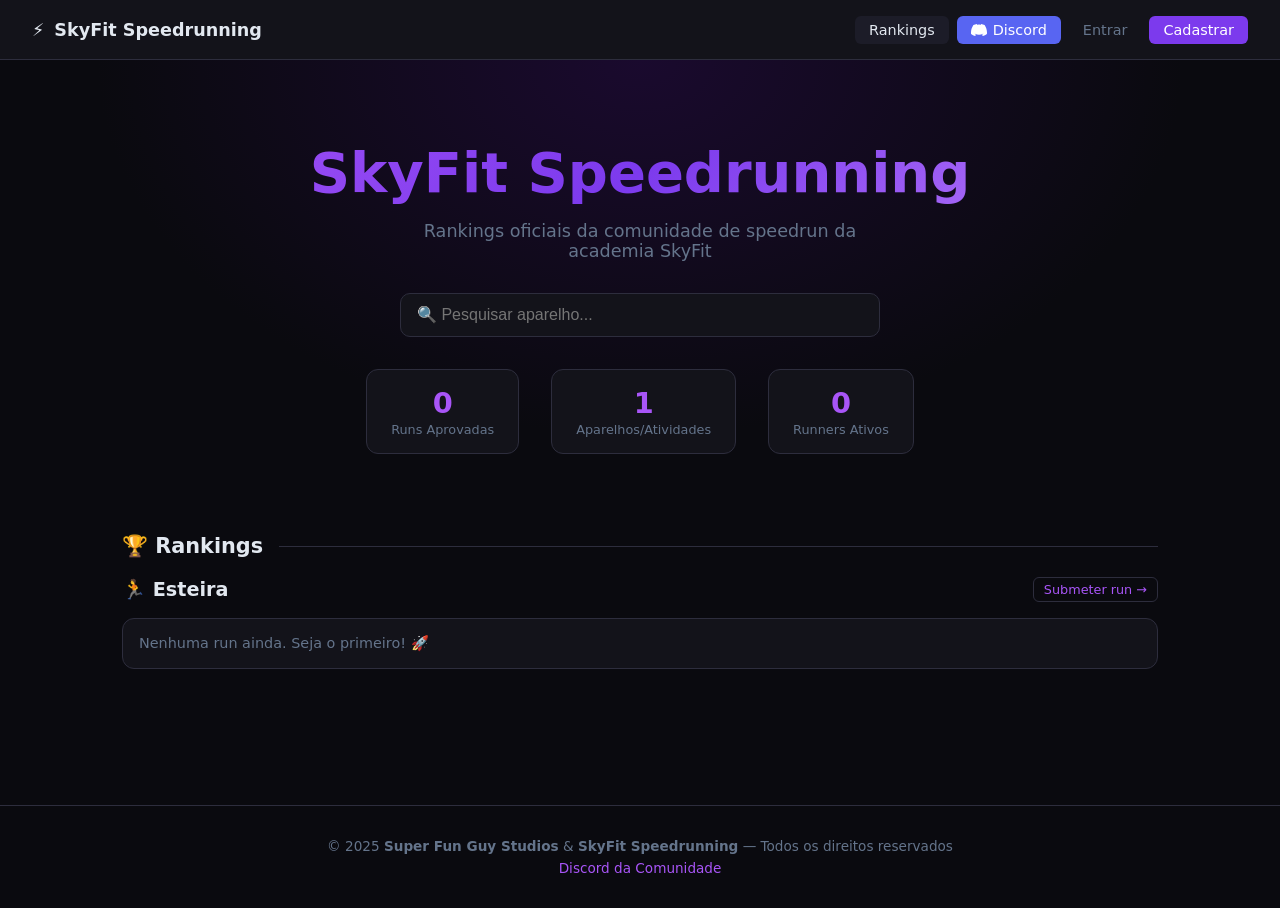
<file: index.html>
<!DOCTYPE html>
<html lang="pt-BR">
<head>
  <meta charset="UTF-8">
  <meta name="viewport" content="width=device-width, initial-scale=1.0">
  <title>SkyFit Speedrunning</title>
  <link rel="stylesheet" href="styles.css">
  <style>
    .ranking-section { margin-bottom: 2.5rem; }
    .ranking-section-header {
      display: flex; align-items: center; justify-content: space-between;
      margin-bottom: 1rem; flex-wrap: wrap; gap: 0.5rem;
    }
    .ranking-section-title { font-size: 1.2rem; font-weight: 700; display: flex; align-items: center; gap: 8px; }
    .btn-ver-mais {
      font-size: 0.8rem; color: var(--accent2); text-decoration: none;
      border: 1px solid var(--border); border-radius: 6px; padding: 4px 10px; transition: background 0.2s;
    }
    .btn-ver-mais:hover { background: var(--surface2); }

    /* Botão criar ranking */
    .btn-criar {
      display: inline-flex; align-items: center; gap: 6px;
      background: var(--accent); color: #fff; border: none; border-radius: 8px;
      padding: 0.6rem 1.2rem; font-size: 0.9rem; font-weight: 600; cursor: pointer;
      transition: opacity 0.2s; text-decoration: none;
    }
    .btn-criar:hover { opacity: 0.85; }

    /* Modal */
    .modal-overlay {
      display: none; position: fixed; inset: 0;
      background: rgba(0,0,0,0.7); z-index: 500; align-items: center; justify-content: center;
    }
    .modal-overlay.open { display: flex; }
    .modal {
      background: var(--surface); border: 1px solid var(--border); border-radius: 16px;
      padding: 1.8rem; width: 100%; max-width: 460px; margin: 1rem;
    }
    .modal h2 { font-size: 1.2rem; margin-bottom: 0.3rem; }
    .modal p { color: var(--muted); font-size: 0.85rem; margin-bottom: 1.2rem; }
    .modal label { display: block; font-size: 0.82rem; color: var(--muted); margin-bottom: 4px; margin-top: 0.8rem; }
    .modal input, .modal textarea {
      width: 100%; background: var(--surface2); border: 1px solid var(--border);
      border-radius: 8px; padding: 0.6rem 0.9rem; color: var(--text); font-size: 0.9rem;
      outline: none; font-family: inherit; transition: border-color 0.2s;
    }
    .modal input:focus, .modal textarea:focus { border-color: var(--accent); }
    .modal-actions { display: flex; gap: 0.6rem; margin-top: 1.2rem; justify-content: flex-end; }
    .btn-cancelar {
      background: none; border: 1px solid var(--border); color: var(--muted);
      border-radius: 8px; padding: 0.6rem 1rem; cursor: pointer; font-size: 0.9rem;
    }
    .msg-modal { font-size: 0.85rem; margin-top: 0.8rem; padding: 0.5rem 0.8rem; border-radius: 8px; display: none; }
    .msg-modal.ok { background: #14532d; color: #4ade80; border: 1px solid #166534; display: block; }
    .msg-modal.erro { background: #2d1515; color: #f87171; border: 1px solid #7f1d1d; display: block; }

    .empty-lb { color: var(--muted); font-size: 0.9rem; padding: 1rem; background: var(--surface); border: 1px solid var(--border); border-radius: 12px; }
  </style>
</head>
<body>

<nav>
  <a href="index.html" class="nav-logo"><span>⚡</span><span>SkyFit Speedrunning</span></a>
  <div class="nav-links">
    <a href="index.html" class="active">Rankings</a>
    <a href="https://discord.gg/DfZY2ct8Tx" target="_blank" class="discord-btn">
      <svg width="16" height="16" viewBox="0 0 24 24" fill="currentColor">
        <path d="M20.317 4.37a19.791 19.791 0 0 0-4.885-1.515.074.074 0 0 0-.079.037c-.21.375-.444.864-.608 1.25a18.27 18.27 0 0 0-5.487 0 12.64 12.64 0 0 0-.617-1.25.077.077 0 0 0-.079-.037A19.736 19.736 0 0 0 3.677 4.37a.07.07 0 0 0-.032.027C.533 9.046-.32 13.58.099 18.057c.002.022.015.043.033.055a19.9 19.9 0 0 0 5.993 3.03.078.078 0 0 0 .084-.028 14.09 14.09 0 0 0 1.226-1.994.076.076 0 0 0-.041-.106 13.107 13.107 0 0 1-1.872-.892.077.077 0 0 1-.008-.128 10.2 10.2 0 0 0 .372-.292.074.074 0 0 1 .077-.01c3.928 1.793 8.18 1.793 12.062 0a.074.074 0 0 1 .078.01c.12.098.246.198.373.292a.077.077 0 0 1-.006.127 12.299 12.299 0 0 1-1.873.892.077.077 0 0 0-.041.107c.36.698.772 1.362 1.225 1.993a.076.076 0 0 0 .084.028 19.839 19.839 0 0 0 6.002-3.03.077.077 0 0 0 .032-.054c.5-5.177-.838-9.674-3.549-13.66a.061.061 0 0 0-.031-.03z"/>
      </svg>
      Discord
    </a>
    <div id="nav-auth" style="display:flex;gap:0.5rem;align-items:center"></div>
  </div>
</nav>

<div class="hero">
  <h1>SkyFit Speedrunning</h1>
  <p>Rankings oficiais da comunidade de speedrun da academia SkyFit</p>
  <div style="max-width:480px;margin:0 auto 2rem;position:relative">
    <input id="pesquisa" type="text" placeholder="🔍 Pesquisar aparelho..." oninput="pesquisar(this.value)"
      style="width:100%;background:var(--surface);border:1px solid var(--border);border-radius:10px;padding:0.75rem 1rem;color:var(--text);font-size:1rem;outline:none;transition:border-color 0.2s"
      onfocus="this.style.borderColor='var(--accent)'" onblur="this.style.borderColor='var(--border)'">
    <div id="pesquisa-resultados" style="display:none;position:absolute;top:calc(100% + 6px);left:0;right:0;background:var(--surface);border:1px solid var(--border);border-radius:10px;overflow:hidden;z-index:200"></div>
  </div>
  <div class="hero-stats">
    <div class="stat-box">
      <div class="num" id="total-runs">—</div>
      <div class="label">Runs Aprovadas</div>
    </div>
    <div class="stat-box">
      <div class="num" id="total-aparelhos">—</div>
      <div class="label">Aparelhos/Atividades</div>
    </div>
    <div class="stat-box">
      <div class="num" id="total-runners">—</div>
      <div class="label">Runners Ativos</div>
    </div>
  </div>
</div>

<main>
  <div class="section-title">🏆 Rankings</div>
  <div id="rankings-container"></div>
</main>



<footer>
  <p>© 2025 <strong>Super Fun Guy Studios</strong> & <strong>SkyFit Speedrunning</strong> — Todos os direitos reservados</p>
  <p style="margin-top:6px"><a href="https://discord.gg/DfZY2ct8Tx" target="_blank">Discord da Comunidade</a></p>
</footer>

<script src="auth.js"></script>
<script src="script.js"></script>
<script>
  renderNav();

  function todosAparelhos() { return aparelhos; }

  function pesquisar(q) {
    const res = document.getElementById("pesquisa-resultados");
    if (!q.trim()) { res.style.display = "none"; return; }
    const filtrados = todosAparelhos().filter(a =>
      a.nome.toLowerCase().includes(q.toLowerCase()) ||
      a.categorias.some(c => c.toLowerCase().includes(q.toLowerCase()))
    );
    if (!filtrados.length) {
      res.innerHTML = `<div style="padding:0.8rem 1rem;color:var(--muted);font-size:0.9rem">Nenhum resultado.</div>`;
    } else {
      res.innerHTML = filtrados.map(a => `
        <a href="aparelhos/${a.id}.html" style="display:flex;align-items:center;gap:10px;padding:0.75rem 1rem;color:var(--text);text-decoration:none;border-bottom:1px solid var(--border)"
          onmouseover="this.style.background='var(--surface2)'" onmouseout="this.style.background=''">
          <span style="font-size:1.4rem">${a.icon}</span>
          <div>
            <div style="font-weight:600;font-size:0.95rem">${a.nome}</div>
            <div style="font-size:0.75rem;color:var(--muted)">${a.categorias.join(" · ")}</div>
          </div>
        </a>
      `).join("");
    }
    res.style.display = "block";
  }

  document.addEventListener("click", e => {
    if (!e.target.closest("#pesquisa") && !e.target.closest("#pesquisa-resultados"))
      document.getElementById("pesquisa-resultados").style.display = "none";
  });

  function renderRankings() {
    const todos = todosAparelhos();
    const container = document.getElementById("rankings-container");
    if (!todos.length) {
      container.innerHTML = `<p style="color:var(--muted)">Nenhum ranking disponível ainda.</p>`;
      return;
    }
    container.innerHTML = todos.map(a => {
      const runs = getRankingAparelho(a.id);
      const top3 = runs.slice(0, 3);
      const verMais = runs.length > 3
        ? `<a href="aparelhos/${a.id}.html" class="btn-ver-mais">Ver todos (${runs.length})</a>` : "";
      return `
        <div class="ranking-section">
          <div class="ranking-section-header">
            <div class="ranking-section-title">${a.icon} ${a.nome}</div>
            <div style="display:flex;gap:0.5rem;align-items:center">
              ${verMais}
              <a href="aparelhos/${a.id}.html" class="btn-ver-mais">Submeter run →</a>
            </div>
          </div>
          ${buildLeaderboard(top3)}
        </div>
      `;
    }).join("");

    const todasRuns = todos.flatMap(a => getRankingAparelho(a.id));
    const runners = new Set(todasRuns.map(r => r.runner));
    document.getElementById("total-runs").textContent = todasRuns.length;
    document.getElementById("total-aparelhos").textContent = todos.length;
    document.getElementById("total-runners").textContent = runners.size;
  }

  renderRankings();
</script>
</body>
</html>
</file>
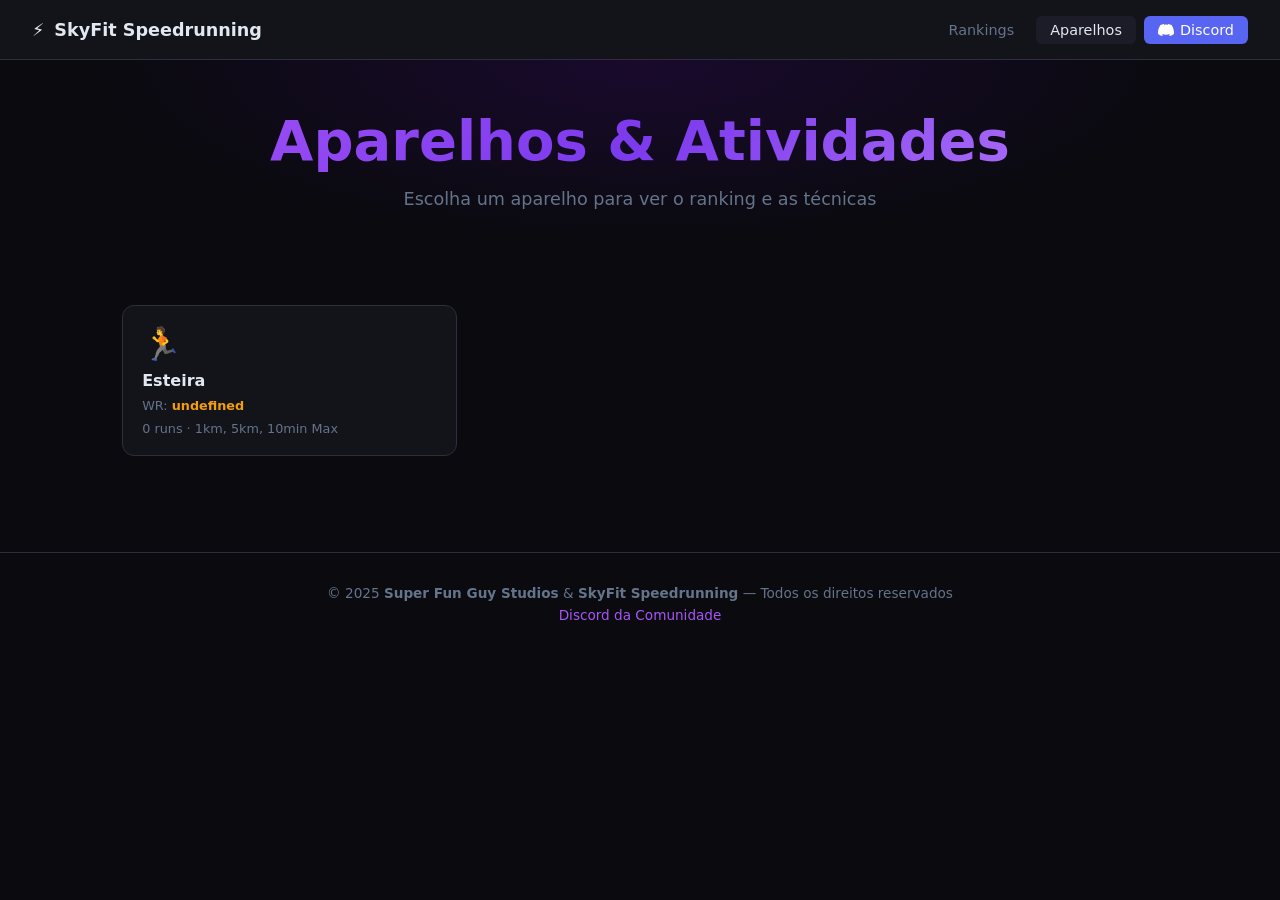
<file: aparelhos.html>
<!DOCTYPE html>
<html lang="pt-BR">
<head>
  <meta charset="UTF-8">
  <meta name="viewport" content="width=device-width, initial-scale=1.0">
  <title>Aparelhos — SkyFit Speedrunning</title>
  <link rel="stylesheet" href="styles.css">
</head>
<body>

<nav>
  <a href="index.html" class="nav-logo">
    <span>⚡</span>
    <span>SkyFit Speedrunning</span>
  </a>
  <div class="nav-links">
    <a href="index.html">Rankings</a>
    <a href="aparelhos.html" class="active">Aparelhos</a>
    <a href="https://discord.gg/DfZY2ct8Tx" target="_blank" class="discord-btn">
      <svg width="16" height="16" viewBox="0 0 24 24" fill="currentColor">
        <path d="M20.317 4.37a19.791 19.791 0 0 0-4.885-1.515.074.074 0 0 0-.079.037c-.21.375-.444.864-.608 1.25a18.27 18.27 0 0 0-5.487 0 12.64 12.64 0 0 0-.617-1.25.077.077 0 0 0-.079-.037A19.736 19.736 0 0 0 3.677 4.37a.07.07 0 0 0-.032.027C.533 9.046-.32 13.58.099 18.057c.002.022.015.043.033.055a19.9 19.9 0 0 0 5.993 3.03.078.078 0 0 0 .084-.028 14.09 14.09 0 0 0 1.226-1.994.076.076 0 0 0-.041-.106 13.107 13.107 0 0 1-1.872-.892.077.077 0 0 1-.008-.128 10.2 10.2 0 0 0 .372-.292.074.074 0 0 1 .077-.01c3.928 1.793 8.18 1.793 12.062 0a.074.074 0 0 1 .078.01c.12.098.246.198.373.292a.077.077 0 0 1-.006.127 12.299 12.299 0 0 1-1.873.892.077.077 0 0 0-.041.107c.36.698.772 1.362 1.225 1.993a.076.076 0 0 0 .084.028 19.839 19.839 0 0 0 6.002-3.03.077.077 0 0 0 .032-.054c.5-5.177-.838-9.674-3.549-13.66a.061.061 0 0 0-.031-.03z"/>
      </svg>
      Discord
    </a>
  </div>
</nav>

<div class="hero" style="padding: 3rem 2rem 2rem">
  <h1>Aparelhos & Atividades</h1>
  <p>Escolha um aparelho para ver o ranking e as técnicas</p>
</div>

<main>
  <div class="aparelhos-grid" id="aparelhos-grid" style="grid-template-columns: repeat(auto-fill, minmax(260px, 1fr))"></div>
</main>

<footer>
  <p>© 2025 <strong>Super Fun Guy Studios</strong> & <strong>SkyFit Speedrunning</strong> — Todos os direitos reservados</p>
  <p style="margin-top:6px"><a href="https://discord.gg/DfZY2ct8Tx" target="_blank">Discord da Comunidade</a></p>
</footer>

<script src="script.js"></script>
<script>
  const grid = document.getElementById("aparelhos-grid");
  aparelhos.forEach(a => {
    const runs = rankings[a.id] || [];
    grid.innerHTML += `
      <a href="aparelhos/${a.id}.html" class="aparelho-card">
        <span class="aparelho-icon">${a.icon}</span>
        <span class="aparelho-name">${a.nome}</span>
        <span class="aparelho-wr">WR: <span>${a.wr}</span></span>
        <span style="font-size:0.8rem;color:var(--muted)">${runs.length} runs · ${a.categorias.join(", ")}</span>
      </a>
    `;
  });
</script>
</body>
</html>
</file>
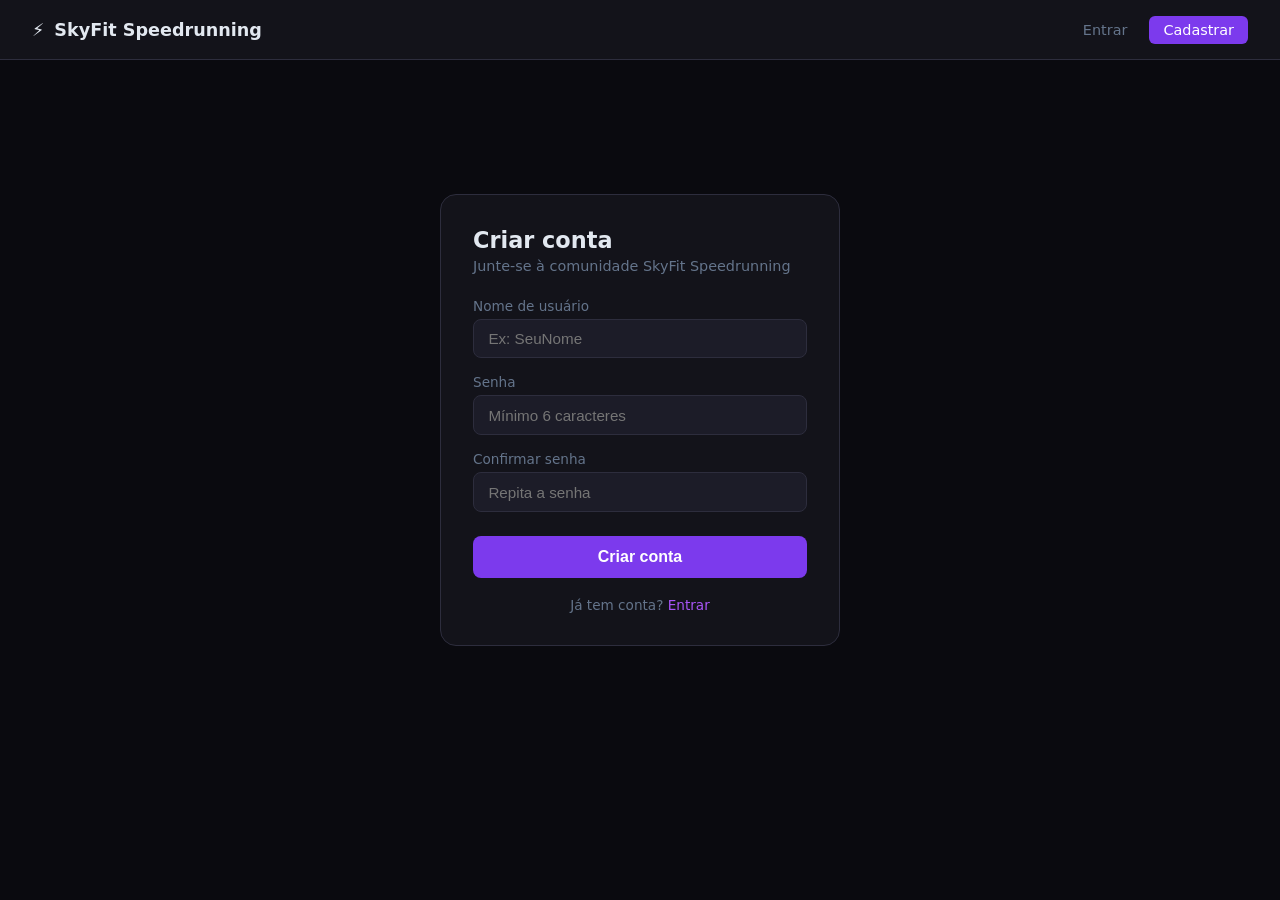
<file: cadastro.html>
<!DOCTYPE html>
<html lang="pt-BR">
<head>
  <meta charset="UTF-8">
  <meta name="viewport" content="width=device-width, initial-scale=1.0">
  <title>Cadastro — SkyFit Speedrunning</title>
  <link rel="stylesheet" href="styles.css">
  <style>
    .auth-wrap { min-height: 80vh; display: flex; align-items: center; justify-content: center; padding: 2rem; }
    .auth-box { background: var(--surface); border: 1px solid var(--border); border-radius: 16px; padding: 2rem; width: 100%; max-width: 400px; }
    .auth-box h2 { font-size: 1.4rem; margin-bottom: 0.3rem; }
    .auth-box p { color: var(--muted); font-size: 0.9rem; margin-bottom: 1.5rem; }
    .field { margin-bottom: 1rem; }
    .field label { display: block; font-size: 0.85rem; color: var(--muted); margin-bottom: 5px; }
    .field input {
      width: 100%; background: var(--surface2); border: 1px solid var(--border);
      border-radius: 8px; padding: 0.65rem 0.9rem; color: var(--text); font-size: 0.95rem;
      outline: none; transition: border-color 0.2s;
    }
    .field input:focus { border-color: var(--accent); }
    .btn-primary {
      width: 100%; background: var(--accent); color: #fff; border: none;
      border-radius: 8px; padding: 0.75rem; font-size: 1rem; font-weight: 600;
      cursor: pointer; transition: opacity 0.2s; margin-top: 0.5rem;
    }
    .btn-primary:hover { opacity: 0.85; }
    .msg { font-size: 0.85rem; margin-top: 0.8rem; padding: 0.6rem 0.9rem; border-radius: 8px; display: none; }
    .msg.erro { background: #2d1515; color: #f87171; border: 1px solid #7f1d1d; display: block; }
    .auth-footer { text-align: center; margin-top: 1.2rem; font-size: 0.85rem; color: var(--muted); }
    .auth-footer a { color: var(--accent2); text-decoration: none; }
  </style>
</head>
<body>
<nav>
  <a href="index.html" class="nav-logo"><span>⚡</span><span>SkyFit Speedrunning</span></a>
  <div class="nav-links" id="nav-auth"></div>
</nav>

<div class="auth-wrap">
  <div class="auth-box">
    <h2>Criar conta</h2>
    <p>Junte-se à comunidade SkyFit Speedrunning</p>
    <div class="field">
      <label>Nome de usuário</label>
      <input type="text" id="username" placeholder="Ex: SeuNome" maxlength="30" autocomplete="off">
    </div>
    <div class="field">
      <label>Senha</label>
      <input type="password" id="senha" placeholder="Mínimo 6 caracteres">
    </div>
    <div class="field">
      <label>Confirmar senha</label>
      <input type="password" id="senha2" placeholder="Repita a senha">
    </div>
    <button class="btn-primary" onclick="fazerCadastro()">Criar conta</button>
    <div class="msg" id="msg"></div>
    <div class="auth-footer">Já tem conta? <a href="login.html">Entrar</a></div>
  </div>
</div>

<script src="auth.js"></script>
<script>
  if (getSessao()) location.href = "index.html";
  renderNav();

  function fazerCadastro() {
    const username = document.getElementById("username").value.trim();
    const senha = document.getElementById("senha").value;
    const senha2 = document.getElementById("senha2").value;
    const msg = document.getElementById("msg");

    if (senha !== senha2) {
      msg.textContent = "As senhas não coincidem.";
      msg.className = "msg erro";
      return;
    }

    const res = cadastrar(username, senha);
    if (!res.ok) {
      msg.textContent = res.msg;
      msg.className = "msg erro";
    } else {
      location.href = "index.html";
    }
  }

  document.addEventListener("keydown", e => { if (e.key === "Enter") fazerCadastro(); });
</script>
</body>
</html>
</file>
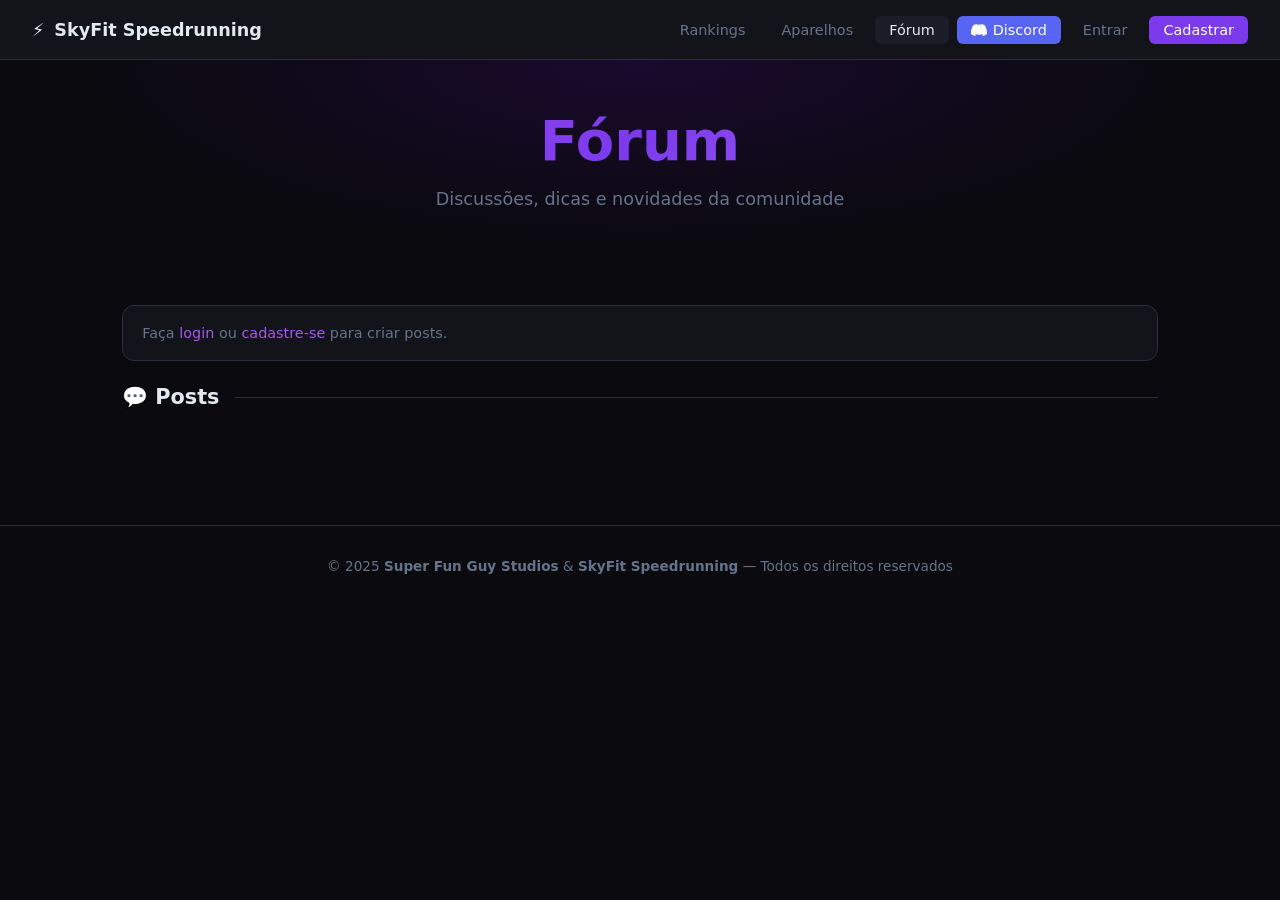
<file: forum.html>
<!DOCTYPE html>
<html lang="pt-BR">
<head>
  <meta charset="UTF-8">
  <meta name="viewport" content="width=device-width, initial-scale=1.0">
  <title>Fórum — SkyFit Speedrunning</title>
  <link rel="stylesheet" href="styles.css">
  <style>
    .forum-form { background: var(--surface); border: 1px solid var(--border); border-radius: 12px; padding: 1.2rem; margin-bottom: 1.5rem; }
    .forum-form h3 { margin-bottom: 1rem; font-size: 1rem; }
    .forum-form input, .forum-form textarea {
      width: 100%; background: var(--surface2); border: 1px solid var(--border);
      border-radius: 8px; padding: 0.65rem 0.9rem; color: var(--text); font-size: 0.9rem;
      outline: none; margin-bottom: 0.7rem; font-family: inherit; resize: vertical;
      transition: border-color 0.2s;
    }
    .forum-form input:focus, .forum-form textarea:focus { border-color: var(--accent); }
    .btn-post {
      background: var(--accent); color: #fff; border: none; border-radius: 8px;
      padding: 0.6rem 1.2rem; font-size: 0.9rem; font-weight: 600; cursor: pointer;
      transition: opacity 0.2s;
    }
    .btn-post:hover { opacity: 0.85; }
    .msg-inline { font-size: 0.85rem; margin-left: 0.8rem; color: #f87171; }

    .post-card { background: var(--surface); border: 1px solid var(--border); border-radius: 12px; padding: 1.2rem; margin-bottom: 1rem; }
    .post-header { display: flex; justify-content: space-between; align-items: flex-start; margin-bottom: 0.6rem; }
    .post-titulo { font-weight: 600; font-size: 1rem; }
    .post-meta { font-size: 0.8rem; color: var(--muted); margin-top: 2px; }
    .post-conteudo { color: var(--muted); font-size: 0.9rem; line-height: 1.6; white-space: pre-wrap; }
    .btn-delete {
      background: none; border: 1px solid #7f1d1d; color: #f87171; border-radius: 6px;
      padding: 4px 10px; font-size: 0.8rem; cursor: pointer; transition: background 0.2s; white-space: nowrap;
    }
    .btn-delete:hover { background: #2d1515; }
    .empty-state { color: var(--muted); text-align: center; padding: 3rem; }
    .login-prompt { background: var(--surface); border: 1px solid var(--border); border-radius: 12px; padding: 1.2rem; margin-bottom: 1.5rem; color: var(--muted); font-size: 0.9rem; }
    .login-prompt a { color: var(--accent2); text-decoration: none; }
  </style>
</head>
<body>
<nav>
  <a href="index.html" class="nav-logo"><span>⚡</span><span>SkyFit Speedrunning</span></a>
  <div class="nav-links">
    <a href="index.html">Rankings</a>
    <a href="aparelhos.html">Aparelhos</a>
    <a href="forum.html" class="active">Fórum</a>
    <a href="https://discord.gg/DfZY2ct8Tx" target="_blank" class="discord-btn">
      <svg width="16" height="16" viewBox="0 0 24 24" fill="currentColor"><path d="M20.317 4.37a19.791 19.791 0 0 0-4.885-1.515.074.074 0 0 0-.079.037c-.21.375-.444.864-.608 1.25a18.27 18.27 0 0 0-5.487 0 12.64 12.64 0 0 0-.617-1.25.077.077 0 0 0-.079-.037A19.736 19.736 0 0 0 3.677 4.37a.07.07 0 0 0-.032.027C.533 9.046-.32 13.58.099 18.057c.002.022.015.043.033.055a19.9 19.9 0 0 0 5.993 3.03.078.078 0 0 0 .084-.028 14.09 14.09 0 0 0 1.226-1.994.076.076 0 0 0-.041-.106 13.107 13.107 0 0 1-1.872-.892.077.077 0 0 1-.008-.128 10.2 10.2 0 0 0 .372-.292.074.074 0 0 1 .077-.01c3.928 1.793 8.18 1.793 12.062 0a.074.074 0 0 1 .078.01c.12.098.246.198.373.292a.077.077 0 0 1-.006.127 12.299 12.299 0 0 1-1.873.892.077.077 0 0 0-.041.107c.36.698.772 1.362 1.225 1.993a.076.076 0 0 0 .084.028 19.839 19.839 0 0 0 6.002-3.03.077.077 0 0 0 .032-.054c.5-5.177-.838-9.674-3.549-13.66a.061.061 0 0 0-.031-.03z"/></svg>
      Discord
    </a>
    <div id="nav-auth" style="display:flex;gap:0.5rem;align-items:center"></div>
  </div>
</nav>

<div class="hero" style="padding:3rem 2rem 2rem">
  <h1>Fórum</h1>
  <p>Discussões, dicas e novidades da comunidade</p>
</div>

<main>
  <div id="form-area"></div>
  <div class="section-title">💬 Posts</div>
  <div id="posts-lista"></div>
</main>

<footer>
  <p>© 2025 <strong>Super Fun Guy Studios</strong> & <strong>SkyFit Speedrunning</strong> — Todos os direitos reservados</p>
</footer>

<script src="auth.js"></script>
<script>
  renderNav();
  const sessao = getSessao();

  const formArea = document.getElementById("form-area");
  if (sessao) {
    formArea.innerHTML = `
      <div class="forum-form">
        <h3>Novo post</h3>
        <input type="text" id="titulo" placeholder="Título do post" maxlength="100">
        <textarea id="conteudo" rows="4" placeholder="Escreva aqui..."></textarea>
        <button class="btn-post" onclick="publicar()">Publicar</button>
        <span class="msg-inline" id="msg-post"></span>
      </div>
    `;
  } else {
    formArea.innerHTML = `<div class="login-prompt">Faça <a href="login.html">login</a> ou <a href="cadastro.html">cadastre-se</a> para criar posts.</div>`;
  }

  function publicar() {
    const titulo = document.getElementById("titulo").value;
    const conteudo = document.getElementById("conteudo").value;
    const msg = document.getElementById("msg-post");
    const res = criarPost(titulo, conteudo);
    if (!res.ok) { msg.textContent = res.msg; return; }
    document.getElementById("titulo").value = "";
    document.getElementById("conteudo").value = "";
    msg.textContent = "";
    renderPosts();
  }

  function renderPosts() {
    const lista = document.getElementById("posts-lista");
    const posts = getPosts();
    if (!posts.length) {
      lista.innerHTML = `<div class="empty-state">Nenhum post ainda. Seja o primeiro!</div>`;
      return;
    }
    lista.innerHTML = posts.map(p => {
      const podeDelete = sessao && (sessao.role === "mod" || sessao.id === p.autorId);
      const deleteBtn = podeDelete
        ? `<button class="btn-delete" onclick="removerPost('${p.id}')">🗑 Deletar</button>` : "";
      const data = new Date(p.criadoEm).toLocaleDateString("pt-BR");
      return `
        <div class="post-card">
          <div class="post-header">
            <div>
              <div class="post-titulo">${escapeHtml(p.titulo)}</div>
              <div class="post-meta">por ${escapeHtml(p.autor)} · ${data}</div>
            </div>
            ${deleteBtn}
          </div>
          <div class="post-conteudo">${escapeHtml(p.conteudo)}</div>
        </div>
      `;
    }).join("");
  }

  function removerPost(id) {
    if (!confirm("Deletar este post?")) return;
    deletarPost(id);
    renderPosts();
  }

  function escapeHtml(str) {
    return str.replace(/&/g,"&amp;").replace(/</g,"&lt;").replace(/>/g,"&gt;");
  }

  renderPosts();
</script>
</body>
</html>
</file>
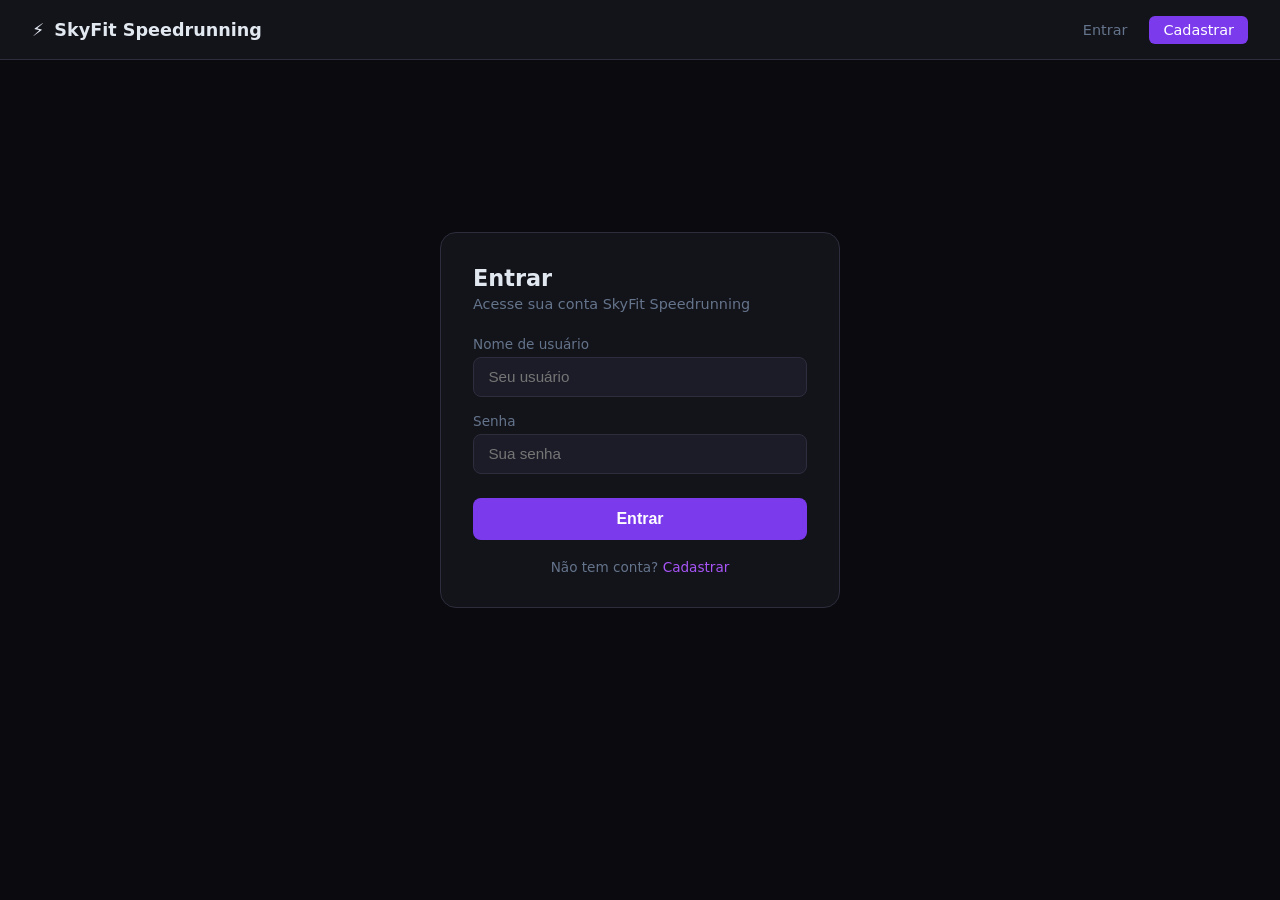
<file: login.html>
<!DOCTYPE html>
<html lang="pt-BR">
<head>
  <meta charset="UTF-8">
  <meta name="viewport" content="width=device-width, initial-scale=1.0">
  <title>Entrar — SkyFit Speedrunning</title>
  <link rel="stylesheet" href="styles.css">
  <style>
    .auth-wrap { min-height: 80vh; display: flex; align-items: center; justify-content: center; padding: 2rem; }
    .auth-box { background: var(--surface); border: 1px solid var(--border); border-radius: 16px; padding: 2rem; width: 100%; max-width: 400px; }
    .auth-box h2 { font-size: 1.4rem; margin-bottom: 0.3rem; }
    .auth-box p { color: var(--muted); font-size: 0.9rem; margin-bottom: 1.5rem; }
    .field { margin-bottom: 1rem; }
    .field label { display: block; font-size: 0.85rem; color: var(--muted); margin-bottom: 5px; }
    .field input {
      width: 100%; background: var(--surface2); border: 1px solid var(--border);
      border-radius: 8px; padding: 0.65rem 0.9rem; color: var(--text); font-size: 0.95rem;
      outline: none; transition: border-color 0.2s;
    }
    .field input:focus { border-color: var(--accent); }
    .btn-primary {
      width: 100%; background: var(--accent); color: #fff; border: none;
      border-radius: 8px; padding: 0.75rem; font-size: 1rem; font-weight: 600;
      cursor: pointer; transition: opacity 0.2s; margin-top: 0.5rem;
    }
    .btn-primary:hover { opacity: 0.85; }
    .msg { font-size: 0.85rem; margin-top: 0.8rem; padding: 0.6rem 0.9rem; border-radius: 8px; display: none; }
    .msg.erro { background: #2d1515; color: #f87171; border: 1px solid #7f1d1d; display: block; }
    .auth-footer { text-align: center; margin-top: 1.2rem; font-size: 0.85rem; color: var(--muted); }
    .auth-footer a { color: var(--accent2); text-decoration: none; }
  </style>
</head>
<body>
<nav>
  <a href="index.html" class="nav-logo"><span>⚡</span><span>SkyFit Speedrunning</span></a>
  <div class="nav-links" id="nav-auth"></div>
</nav>

<div class="auth-wrap">
  <div class="auth-box">
    <h2>Entrar</h2>
    <p>Acesse sua conta SkyFit Speedrunning</p>
    <div class="field">
      <label>Nome de usuário</label>
      <input type="text" id="username" placeholder="Seu usuário" autocomplete="off">
    </div>
    <div class="field">
      <label>Senha</label>
      <input type="password" id="senha" placeholder="Sua senha">
    </div>
    <button class="btn-primary" onclick="fazerLogin()">Entrar</button>
    <div class="msg" id="msg"></div>
    <div class="auth-footer">Não tem conta? <a href="cadastro.html">Cadastrar</a></div>
  </div>
</div>

<script src="auth.js"></script>
<script>
  if (getSessao()) location.href = "index.html";
  renderNav();

  function fazerLogin() {
    const username = document.getElementById("username").value.trim();
    const senha = document.getElementById("senha").value;
    const msg = document.getElementById("msg");

    const res = login(username, senha);
    if (!res.ok) {
      msg.textContent = res.msg;
      msg.className = "msg erro";
    } else {
      location.href = res.role === "mod" ? "moderacao.html" : "index.html";
    }
  }

  document.addEventListener("keydown", e => { if (e.key === "Enter") fazerLogin(); });
</script>
</body>
</html>
</file>
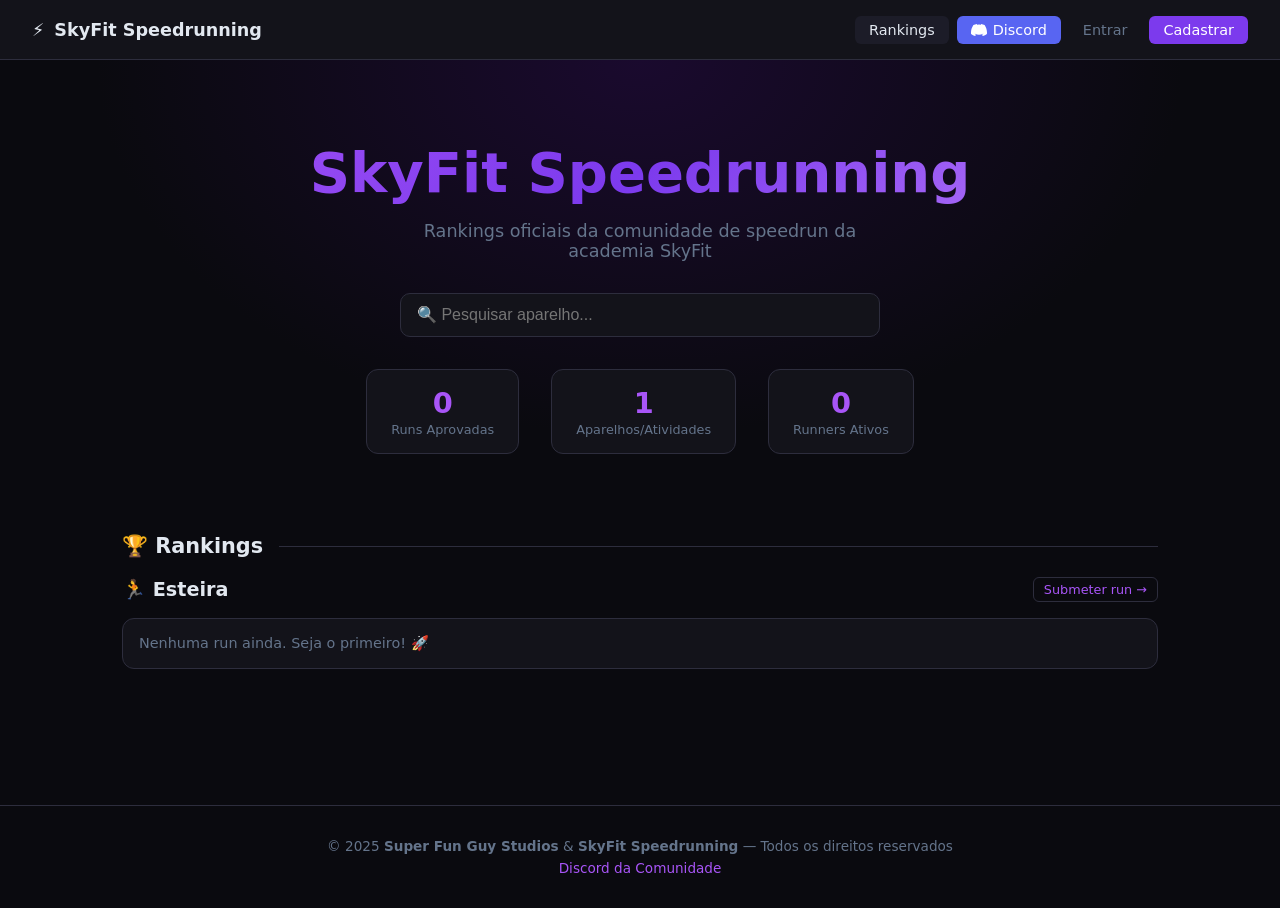
<file: moderacao.html>
<!DOCTYPE html>
<html lang="pt-BR">
<head>
  <meta charset="UTF-8">
  <meta name="viewport" content="width=device-width, initial-scale=1.0">
  <title>Moderação — SkyFit Speedrunning</title>
  <link rel="stylesheet" href="styles.css">
  <style>
    .mod-tabs { display: flex; gap: 0.5rem; margin-bottom: 1.5rem; border-bottom: 1px solid var(--border); }
    .mod-tab { background: none; border: none; color: var(--muted); padding: 0.7rem 1.2rem; cursor: pointer; font-size: 0.9rem; border-bottom: 2px solid transparent; margin-bottom: -1px; transition: all 0.2s; }
    .mod-tab:hover { color: var(--text); }
    .mod-tab.active { color: var(--accent2); border-bottom-color: var(--accent2); }
    .mod-section { display: none; }
    .mod-section.active { display: block; }

    .run-card, .post-card-mod {
      background: var(--surface); border: 1px solid var(--border); border-radius: 12px;
      padding: 1.2rem; margin-bottom: 1rem;
    }
    .run-card-header { display: flex; justify-content: space-between; align-items: flex-start; flex-wrap: wrap; gap: 0.5rem; }
    .run-info { font-size: 0.9rem; color: var(--muted); margin-top: 0.4rem; line-height: 1.7; }
    .run-info strong { color: var(--text); }
    .run-actions { display: flex; gap: 0.5rem; margin-top: 0.8rem; }
    .btn-aprovar {
      background: #14532d; color: #4ade80; border: 1px solid #166534;
      border-radius: 6px; padding: 5px 14px; font-size: 0.85rem; cursor: pointer; transition: background 0.2s;
    }
    .btn-aprovar:hover { background: #166534; }
    .btn-rejeitar {
      background: #2d1515; color: #f87171; border: 1px solid #7f1d1d;
      border-radius: 6px; padding: 5px 14px; font-size: 0.85rem; cursor: pointer; transition: background 0.2s;
    }
    .btn-rejeitar:hover { background: #7f1d1d; }
    .btn-delete-mod {
      background: #2d1515; color: #f87171; border: 1px solid #7f1d1d;
      border-radius: 6px; padding: 5px 14px; font-size: 0.85rem; cursor: pointer; transition: background 0.2s;
    }
    .btn-delete-mod:hover { background: #7f1d1d; }
    .badge { display: inline-block; padding: 2px 8px; border-radius: 4px; font-size: 0.75rem; font-weight: 600; }
    .badge-pendente { background: #451a03; color: #fb923c; }
    .badge-aprovada { background: #14532d; color: #4ade80; }
    .empty-state { color: var(--muted); text-align: center; padding: 3rem; }
    .post-meta-mod { font-size: 0.8rem; color: var(--muted); margin: 0.3rem 0 0.6rem; }
    .post-conteudo-mod { color: var(--muted); font-size: 0.9rem; line-height: 1.6; white-space: pre-wrap; }
    .mod-header { display: flex; justify-content: space-between; align-items: center; margin-bottom: 0.5rem; }
  </style>
</head>
<body>
<nav>
  <a href="index.html" class="nav-logo"><span>⚡</span><span>SkyFit Speedrunning</span></a>
  <div class="nav-links">
    <a href="index.html">Rankings</a>
    <a href="moderacao.html" class="active" style="color:var(--gold)">⚙ Moderação</a>
    <div id="nav-auth" style="display:flex;gap:0.5rem;align-items:center"></div>
  </div>
</nav>

<div class="hero" style="padding:3rem 2rem 2rem">
  <h1>Painel de Moderação</h1>
  <p>Gerencie runs pendentes e posts do fórum</p>
</div>

<main>
  <div class="mod-tabs">
    <button class="mod-tab active">🏃 Runs Pendentes <span id="badge-runs"></span></button>
  </div>
  <div id="sec-runs" class="mod-section active"></div>
</main>

<footer>
  <p>© 2025 <strong>Super Fun Guy Studios</strong> & <strong>SkyFit Speedrunning</strong> — Todos os direitos reservados</p>
</footer>

<script src="auth.js"></script>
<script src="script.js"></script>
<script>
  const sessao = getSessao();
  if (!sessao || sessao.role !== "mod") location.href = "index.html";
  renderNav();

  function switchTab(tab) {
    document.getElementById("sec-runs").classList.add("active");
  }

  function escapeHtml(str) {
    return str.replace(/&/g,"&amp;").replace(/</g,"&lt;").replace(/>/g,"&gt;");
  }

  function renderRuns() {
    const pendentes = getRuns().filter(r => r.status === "pendente");
    const badge = document.getElementById("badge-runs");
    badge.textContent = pendentes.length ? `(${pendentes.length})` : "";

    const sec = document.getElementById("sec-runs");
    if (!pendentes.length) {
      sec.innerHTML = `<div class="empty-state">Nenhuma run pendente. ✅</div>`;
      return;
    }
    sec.innerHTML = pendentes.map(r => {
      const aparelho = aparelhos.find(a => a.id === r.aparelhoId);
      const data = new Date(r.criadoEm).toLocaleDateString("pt-BR");
      return `
        <div class="run-card">
          <div class="run-card-header">
            <div>
              <strong>${aparelho ? aparelho.icon + " " + aparelho.nome : r.aparelhoId}</strong>
              <span class="badge badge-pendente" style="margin-left:8px">Pendente</span>
            </div>
          </div>
          <div class="run-info">
            <strong>Runner:</strong> ${escapeHtml(r.runner)}<br>
            <strong>Categoria:</strong> ${escapeHtml(r.categoria)}<br>
            <strong>Tempo:</strong> ${escapeHtml(r.tempo)}<br>
            <strong>Prova/Link:</strong> ${escapeHtml(r.prova)}<br>
            <strong>Enviado em:</strong> ${data}
          </div>
          <div class="run-actions">
            <button class="btn-aprovar" onclick="acao('aprovar','${r.id}')">✔ Aprovar</button>
            <button class="btn-rejeitar" onclick="acao('rejeitar','${r.id}')">✘ Rejeitar</button>
          </div>
        </div>
      `;
    }).join("");
  }

  function acao(tipo, id) {
    if (tipo === "aprovar") aprovarRun(id);
    else if (confirm("Rejeitar e deletar esta run?")) rejeitarRun(id);
    else return;
    renderRuns();
  }

  renderRuns();
</script>
</body>
</html>
</file>
<file: styles.css>
:root {
  --bg: #0a0a0f;
  --surface: #13131a;
  --surface2: #1c1c28;
  --accent: #7c3aed;
  --accent2: #a855f7;
  --gold: #f59e0b;
  --silver: #94a3b8;
  --bronze: #cd7c2f;
  --text: #e2e8f0;
  --muted: #64748b;
  --border: #2d2d3d;
}

* { margin: 0; padding: 0; box-sizing: border-box; }

body {
  background: var(--bg);
  color: var(--text);
  font-family: 'Segoe UI', system-ui, sans-serif;
  min-height: 100vh;
}

/* NAV */
nav {
  background: var(--surface);
  border-bottom: 1px solid var(--border);
  padding: 0 2rem;
  display: flex;
  align-items: center;
  justify-content: space-between;
  height: 60px;
  position: sticky;
  top: 0;
  z-index: 100;
}

.nav-logo {
  display: flex;
  align-items: center;
  gap: 10px;
  text-decoration: none;
  color: var(--text);
  font-weight: 700;
  font-size: 1.1rem;
}

.nav-logo img { width: 36px; height: 36px; border-radius: 8px; }

.nav-links { display: flex; gap: 0.5rem; align-items: center; }

.nav-links a {
  color: var(--muted);
  text-decoration: none;
  padding: 6px 14px;
  border-radius: 6px;
  font-size: 0.9rem;
  transition: all 0.2s;
}

.nav-links a:hover, .nav-links a.active {
  color: var(--text);
  background: var(--surface2);
}

.discord-btn {
  background: #5865f2 !important;
  color: white !important;
  display: flex;
  align-items: center;
  gap: 6px;
}

.discord-btn:hover { opacity: 0.9; background: #5865f2 !important; }

/* HERO */
.hero {
  text-align: center;
  padding: 5rem 2rem 3rem;
  background: radial-gradient(ellipse at top, #1a0a2e 0%, var(--bg) 60%);
}

.hero h1 {
  font-size: clamp(2rem, 5vw, 3.5rem);
  font-weight: 800;
  background: linear-gradient(135deg, #a855f7, #7c3aed, #c084fc);
  -webkit-background-clip: text;
  -webkit-text-fill-color: transparent;
  background-clip: text;
  margin-bottom: 1rem;
}

.hero p { color: var(--muted); font-size: 1.1rem; max-width: 500px; margin: 0 auto 2rem; }

.hero-stats {
  display: flex;
  justify-content: center;
  gap: 2rem;
  flex-wrap: wrap;
}

.stat-box {
  background: var(--surface);
  border: 1px solid var(--border);
  border-radius: 12px;
  padding: 1rem 1.5rem;
  text-align: center;
}

.stat-box .num { font-size: 1.8rem; font-weight: 700; color: var(--accent2); }
.stat-box .label { font-size: 0.8rem; color: var(--muted); margin-top: 2px; }

/* MAIN CONTENT */
main { max-width: 1100px; margin: 0 auto; padding: 2rem; }

section { margin-bottom: 3rem; }

.section-title {
  font-size: 1.3rem;
  font-weight: 700;
  margin-bottom: 1.2rem;
  display: flex;
  align-items: center;
  gap: 8px;
}

.section-title::after {
  content: '';
  flex: 1;
  height: 1px;
  background: var(--border);
  margin-left: 8px;
}

/* APARELHOS GRID */
.aparelhos-grid {
  display: grid;
  grid-template-columns: repeat(auto-fill, minmax(220px, 1fr));
  gap: 1rem;
}

.aparelho-card {
  background: var(--surface);
  border: 1px solid var(--border);
  border-radius: 12px;
  padding: 1.2rem;
  text-decoration: none;
  color: var(--text);
  transition: all 0.2s;
  display: flex;
  flex-direction: column;
  gap: 8px;
}

.aparelho-card:hover {
  border-color: var(--accent);
  transform: translateY(-2px);
  background: var(--surface2);
}

.aparelho-icon { font-size: 2rem; }
.aparelho-name { font-weight: 600; font-size: 1rem; }
.aparelho-wr { font-size: 0.8rem; color: var(--muted); }
.aparelho-wr span { color: var(--gold); font-weight: 600; }

/* LEADERBOARD */
.leaderboard {
  background: var(--surface);
  border: 1px solid var(--border);
  border-radius: 12px;
  overflow: hidden;
}

.lb-header {
  display: grid;
  grid-template-columns: 60px 1fr 120px 120px 100px;
  padding: 0.8rem 1.2rem;
  background: var(--surface2);
  font-size: 0.8rem;
  color: var(--muted);
  text-transform: uppercase;
  letter-spacing: 0.05em;
  border-bottom: 1px solid var(--border);
}

.lb-row {
  display: grid;
  grid-template-columns: 60px 1fr 120px 120px 100px;
  padding: 0.9rem 1.2rem;
  border-bottom: 1px solid var(--border);
  align-items: center;
  transition: background 0.15s;
}

.lb-row:last-child { border-bottom: none; }
.lb-row:hover { background: var(--surface2); }

.rank { font-weight: 700; font-size: 1rem; }
.rank.gold { color: var(--gold); }
.rank.silver { color: var(--silver); }
.rank.bronze { color: var(--bronze); }

.runner-name { font-weight: 500; }
.runner-name small { display: block; color: var(--muted); font-size: 0.75rem; }

.time { font-family: 'Courier New', monospace; font-weight: 600; color: var(--accent2); }
.date { color: var(--muted); font-size: 0.85rem; }
.platform { font-size: 0.8rem; color: var(--muted); }

/* APARELHO PAGE */
.page-header {
  padding: 3rem 2rem 2rem;
  background: radial-gradient(ellipse at top, #1a0a2e 0%, var(--bg) 60%);
  text-align: center;
}

.page-header h1 { font-size: 2.5rem; font-weight: 800; margin-bottom: 0.5rem; }
.page-header p { color: var(--muted); }

.tabs {
  display: flex;
  gap: 0.5rem;
  margin-bottom: 1.5rem;
  border-bottom: 1px solid var(--border);
  padding-bottom: 0;
}

.tab-btn {
  background: none;
  border: none;
  color: var(--muted);
  padding: 0.7rem 1.2rem;
  cursor: pointer;
  font-size: 0.9rem;
  border-bottom: 2px solid transparent;
  margin-bottom: -1px;
  transition: all 0.2s;
}

.tab-btn:hover { color: var(--text); }
.tab-btn.active { color: var(--accent2); border-bottom-color: var(--accent2); }

.tab-content { display: none; }
.tab-content.active { display: block; }

/* TECNICAS */
.tecnica-card {
  background: var(--surface);
  border: 1px solid var(--border);
  border-radius: 12px;
  padding: 1.2rem;
  margin-bottom: 1rem;
}

.tecnica-card h3 { font-size: 1rem; margin-bottom: 0.5rem; color: var(--accent2); }
.tecnica-card p { color: var(--muted); font-size: 0.9rem; line-height: 1.6; }
.tecnica-tag {
  display: inline-block;
  background: var(--surface2);
  border: 1px solid var(--border);
  border-radius: 4px;
  padding: 2px 8px;
  font-size: 0.75rem;
  color: var(--muted);
  margin-top: 8px;
}

/* BACK LINK */
.back-link {
  display: inline-flex;
  align-items: center;
  gap: 6px;
  color: var(--muted);
  text-decoration: none;
  font-size: 0.9rem;
  margin-bottom: 1.5rem;
  transition: color 0.2s;
}

.back-link:hover { color: var(--text); }

/* FOOTER */
footer {
  border-top: 1px solid var(--border);
  padding: 2rem;
  text-align: center;
  color: var(--muted);
  font-size: 0.85rem;
  margin-top: 4rem;
}

footer a { color: var(--accent2); text-decoration: none; }

/* RESPONSIVE */
@media (max-width: 700px) {
  .lb-header, .lb-row { grid-template-columns: 50px 1fr 100px; }
  .lb-header .date, .lb-row .date,
  .lb-header .platform, .lb-row .platform { display: none; }
  nav { padding: 0 1rem; }
  .nav-links a:not(.discord-btn) { display: none; }
}
</file>
